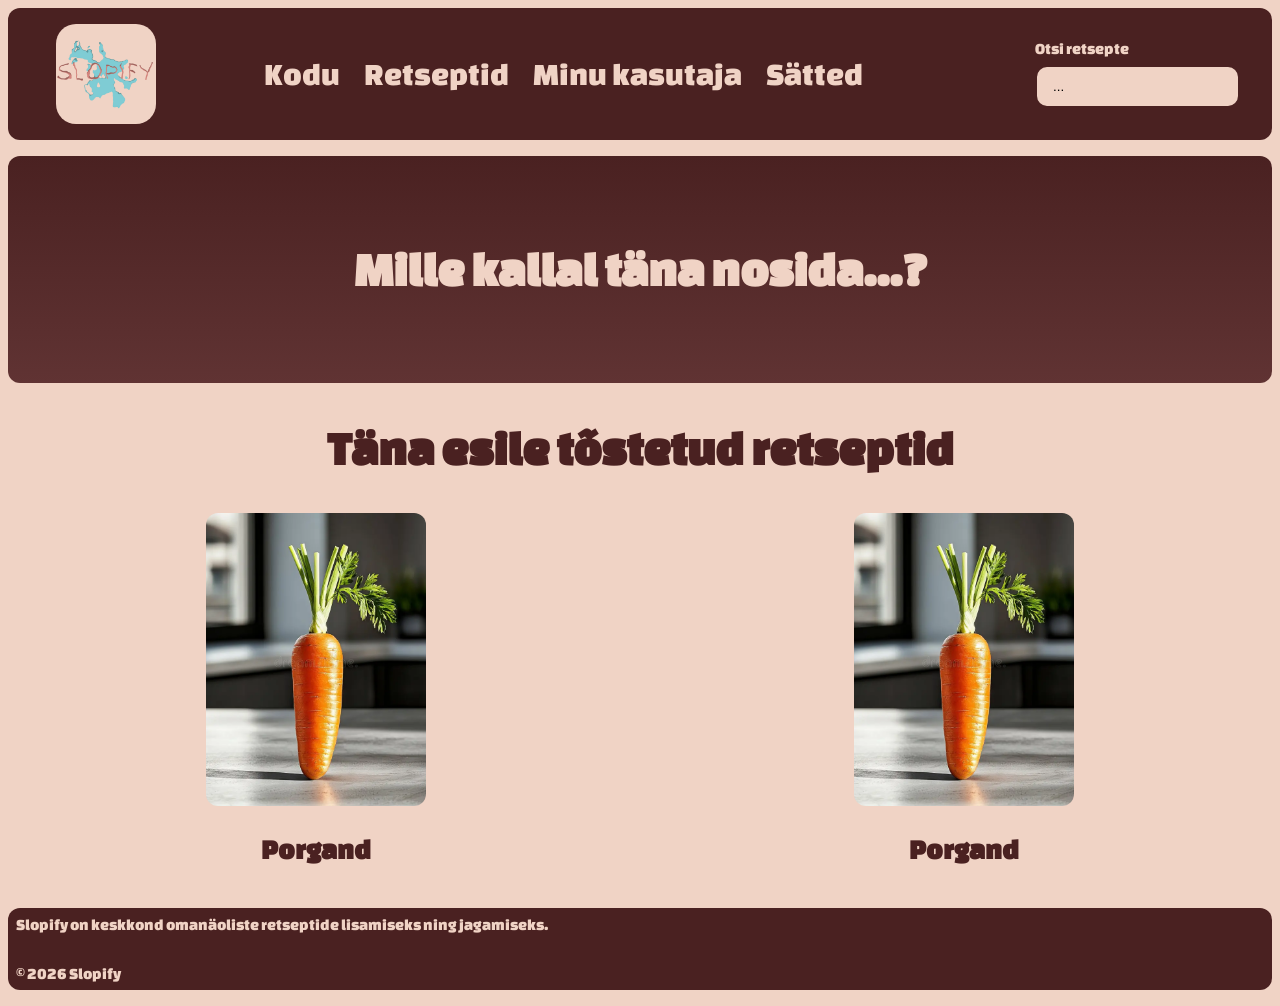
<file: index.html>
<!DOCTYPE html>
<html lang="et">
<head>
    <meta charset="UTF-8">
    <meta name="viewport" content="width=device-width, initial-scale=1.0">
    <title>Slopify</title>
    <link rel="preconnect" href="https://fonts.googleapis.com">
    <link rel="preconnect" href="https://fonts.gstatic.com" crossorigin>
    <link href="https://fonts.googleapis.com/css2?family=Changa+One:ital@0;1&display=swap" rel="stylesheet">
    <link rel="stylesheet" href="styles/style.css">
    <link rel="icon" type="image/x-icon" href="images/favicon.ico">
</head>
<body>
    <header>
        <nav>

            <img src="images/Slopify.png" alt="Slopify logo" class="logo">

            <ul>
                <li><a href="index.html">Kodu</a></li>
                <li><a href="recipespage.html">Retseptid</a></li>
                <li><a href="accountpage.html">Minu kasutaja</a></li>
                <li><a href="settingspage.html">Sätted</a></li>
            </ul>
            <form class="search">
                <label for="search">Otsi retsepte</label>
                <input id="search" name="search" type="text" placeholder="...">
            </form>
        </nav>
    </header>

    <main>
        <section class="hero">
            <h1>Mille kallal täna nosida...?</h1>
        </section>

        <section class="featured">
            <h2>Täna esile tõstetud retseptid</h2>

            <div class="featured-grid">
                <article class="featuredrecipe">
                    <a href="recipepage.html">
                        <img src="images/single-carrot-sitting-top-table-371437670.webp" alt="A single carrot standing upright on a table" width="200" height="300">
                        <h3>Porgand</h3>
                    </a>
                </article>
                <article class="featuredrecipe">
                    <a href="recipepage.html">
                        <img src="images/single-carrot-sitting-top-table-371437670.webp" alt="A single carrot standing upright on a table" width="200" height="300">
                        <h3>Porgand</h3>
                    </a>
                </article>
            </div>
        </section>

    </main>

    <footer>
        <p>Slopify on keskkond omanäoliste retseptide lisamiseks ning jagamiseks.</p>
        <p>© 2026 Slopify</p>
    </footer>
</body>
</html>
</file>
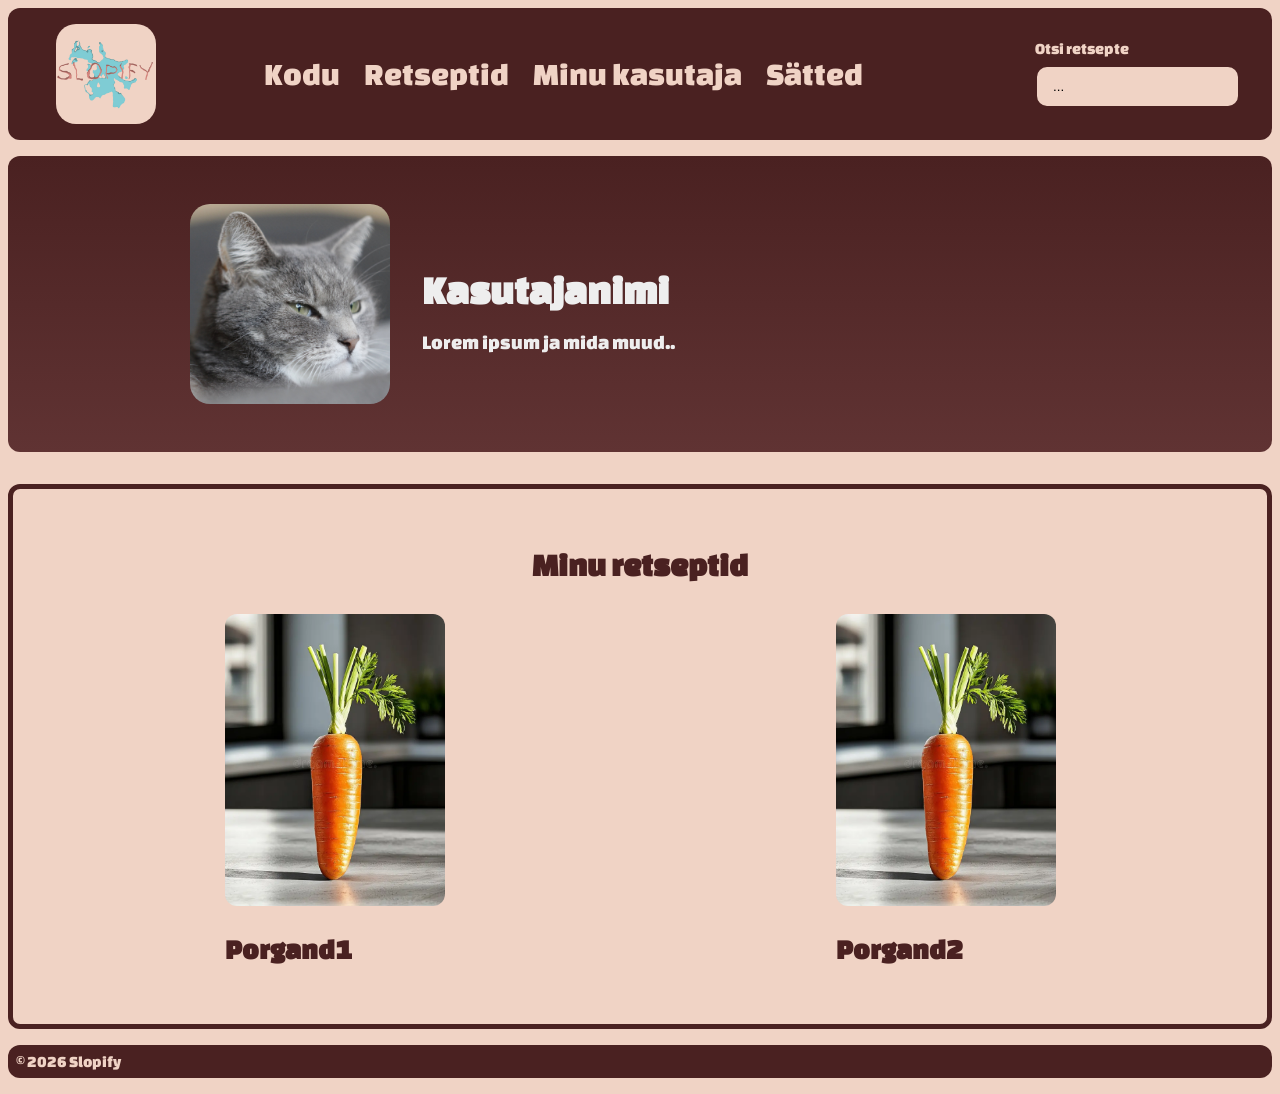
<file: accountpage.html>
<!DOCTYPE html>
<html lang="et">
<head>
    <meta charset="UTF-8">
    <meta name="viewport" content="width=device-width, initial-scale=1.0">
    <title>Minu kasutaja - Slopify</title>
    <link href="https://fonts.googleapis.com/css2?family=Changa+One:ital@0;1&display=swap" rel="stylesheet">
    <link rel="stylesheet" href="styles/style.css">
    <link rel="icon" type="image/x-icon" href="images/favicon.ico">
</head>
<body>

    <header>
        <nav>

            <img src="images/Slopify.png" alt="Slopify logo" class="logo">

            <ul>
                <li><a href="index.html">Kodu</a></li>
                <li><a href="recipespage.html">Retseptid</a></li>
                <li><a href="accountpage.html">Minu kasutaja</a></li>
                <li><a href="settingspage.html">Sätted</a></li>
            </ul>
            <form class="search">
                <label for="search">Otsi retsepte</label>
                <input id="search" name="search" type="text" placeholder="...">
            </form>
        </nav>
    </header>

<main>

    <section class="account">
        <div class="accountInfo">

            <img src="images/NurriPFPlow.jpg" alt="Profiilipilt" width="200">

            <div class="account-info">
                <h1>Kasutajanimi</h1>
                <p>Lorem ipsum ja mida muud..</p>
            </div>

        </div>
    </section>

    <section class="user-recipes">
        <h2>Minu retseptid</h2>

        <div class="featured-grid">
            <article class="featuredrecipe">
                <a href="recipepage.html">
                    <img src="images/single-carrot-sitting-top-table-371437670.webp" alt="">
                    <h3>Porgand1</h3>
                </a>
            </article>

            <article class="featuredrecipe">
                <a href="recipepage.html">
                    <img src="images/single-carrot-sitting-top-table-371437670.webp" alt="">
                    <h3>Porgand2</h3>
                </a>
            </article>
        </div>
    </section>

</main>

<footer>
    <p>© 2026 Slopify</p>
</footer>

</body>
</html>
</file>
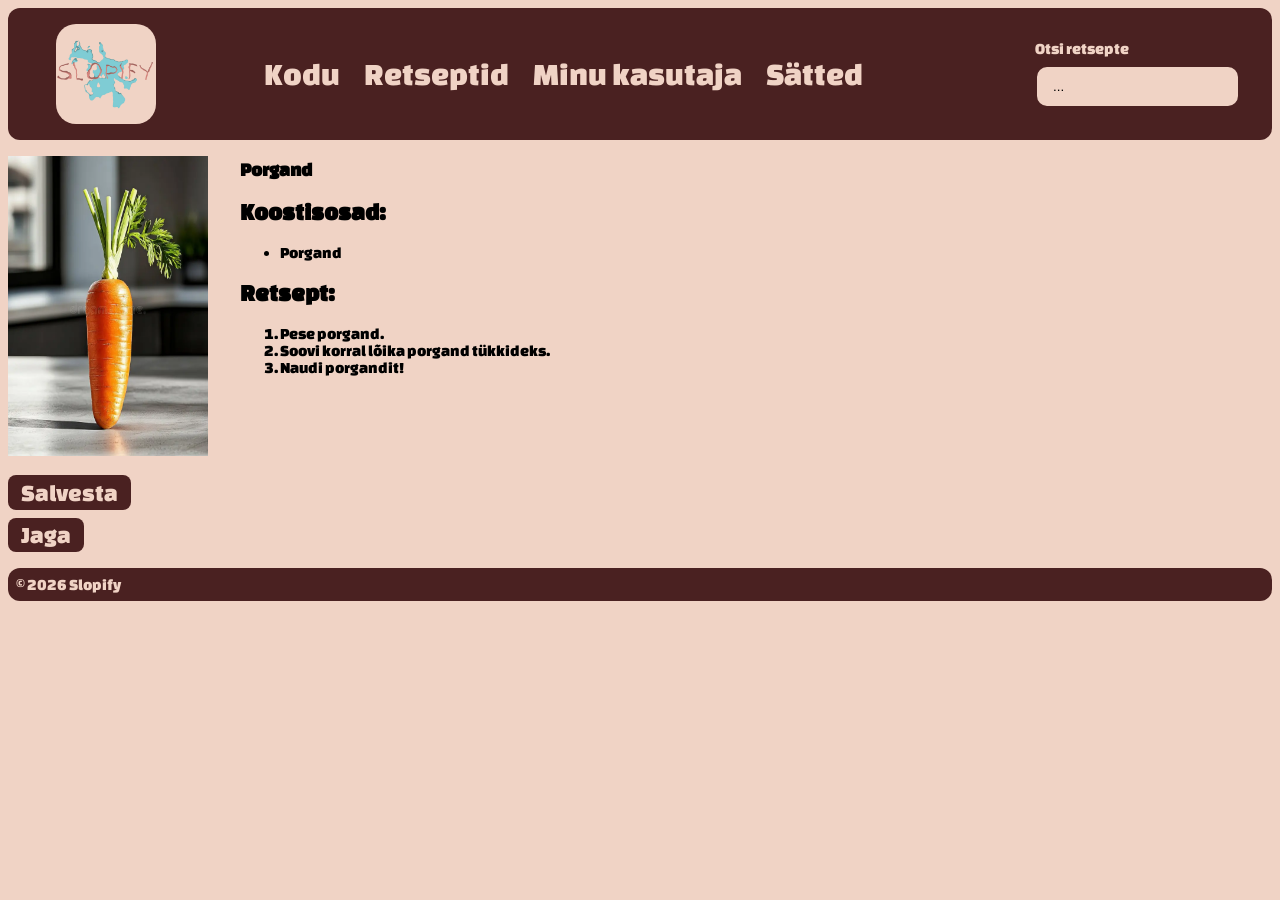
<file: recipepage.html>
<!DOCTYPE html>
<html lang="et">
<head>
    <meta charset="UTF-8">
    <meta name="viewport" content="width=device-width, initial-scale=1.0">
    <title>Porgand - Slopify</title>
    <link rel="preconnect" href="https://fonts.googleapis.com">
    <link rel="preconnect" href="https://fonts.gstatic.com" crossorigin>
    <link href="https://fonts.googleapis.com/css2?family=Changa+One:ital@0;1&display=swap" rel="stylesheet">
    <link rel="stylesheet" href="styles/style.css">
    <link rel="icon" type="image/x-icon" href="images/favicon.ico">
</head>
<body>
    <header>
        <nav>

            <img src="images/Slopify.png" alt="Slopify logo" class="logo">

            <ul>
                <li><a href="index.html">Kodu</a></li>
                <li><a href="recipespage.html">Retseptid</a></li>
                <li><a href="accountpage.html">Minu kasutaja</a></li>
                <li><a href="settingspage.html">Sätted</a></li>
            </ul>
            <form class="search">
                <label for="search">Otsi retsepte</label>
                <input id="search" name="search" type="text" placeholder="...">
            </form>
        </nav>
    </header>

    <main>
        <article class="recipe">

            <section class="recipe-left">
                <img src="images/single-carrot-sitting-top-table-371437670.webp" alt="A single carrot standing upright on a table" width="200" height="300">
                <div class="recipe-buttons">
                    <button>Salvesta</button>
                    <button>Jaga</button>
                </div>
            </section>

            <section class="recipe-right">
                <header>
                    <h1>Porgand</h1>
                </header>
            
                <section class="ingredients">
                    <h2>Koostisosad:</h2>
                    <ul>
                        <li>Porgand</li>
                    </ul>
                </section>

                <section class="steps">
                    <h2>Retsept:</h2>
                    <ol>
                        <li>Pese porgand.</li>
                        <li>Soovi korral lõika porgand tükkideks.</li>
                        <li>Naudi porgandit!</li>
                    </ol>
                </section>

            </section>
        </article>
    </main>

    <footer>
        <p>© 2026 Slopify</p>
    </footer>
</body>
</html>
</file>
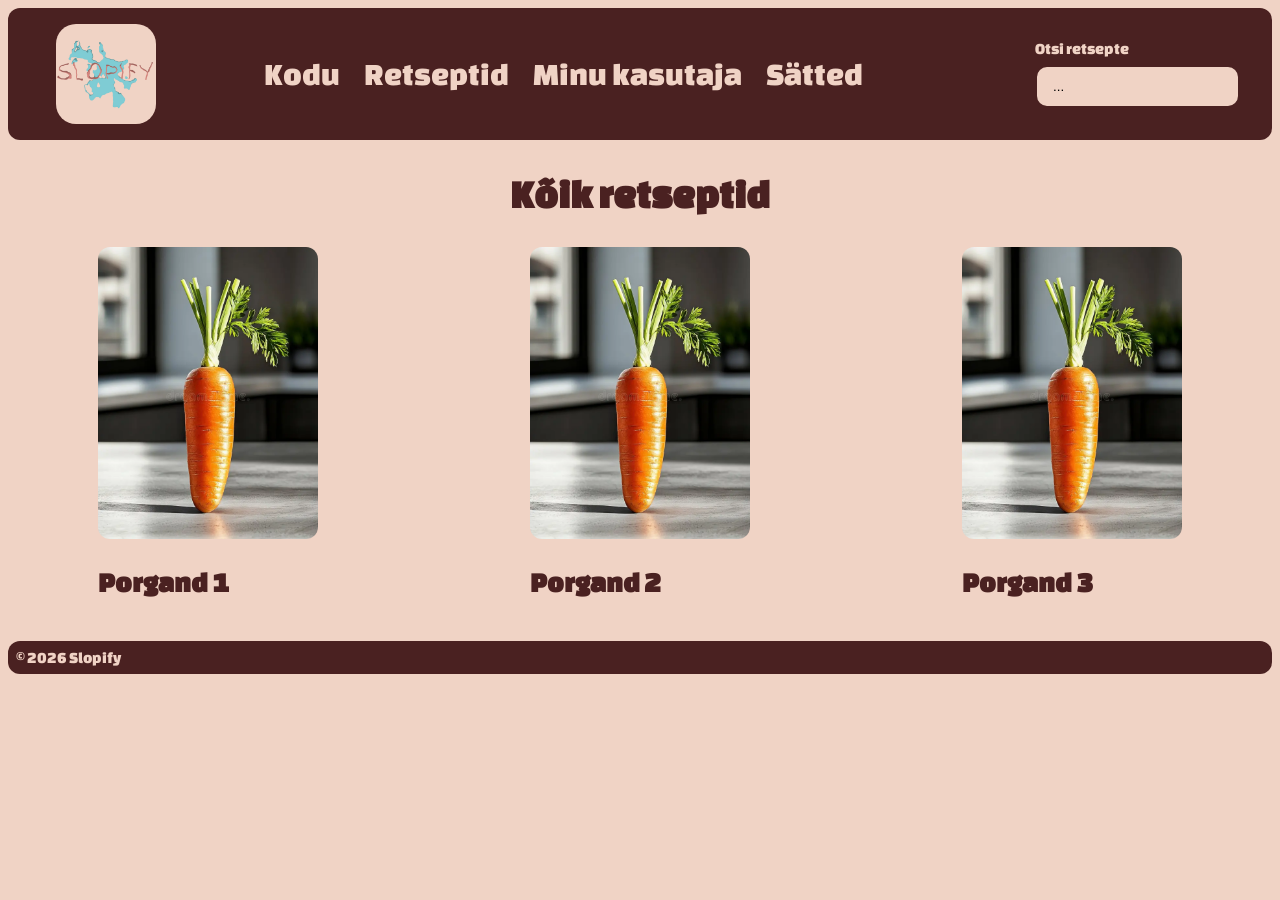
<file: recipespage.html>
<!DOCTYPE html>
<html lang="et">
<head>
    <meta charset="UTF-8">
    <meta name="viewport" content="width=device-width, initial-scale=1.0">
    <title>Retseptid - Slopify</title>
    <link href="https://fonts.googleapis.com/css2?family=Changa+One:ital@0;1&display=swap" rel="stylesheet">
    <link rel="stylesheet" href="styles/style.css">
    <link rel="icon" type="image/x-icon" href="images/favicon.ico">
</head>
<body>

    <header>
        <nav>

            <img src="images/Slopify.png" alt="Slopify logo" class="logo">

            <ul>
                <li><a href="index.html">Kodu</a></li>
                <li><a href="recipespage.html">Retseptid</a></li>
                <li><a href="accountpage.html">Minu kasutaja</a></li>
                <li><a href="settingspage.html">Sätted</a></li>
            </ul>
            <form class="search">
                <label for="search">Otsi retsepte</label>
                <input id="search" name="search" type="text" placeholder="...">
            </form>
        </nav>
    </header>

<main>

    <section class="recipes-page">
        <h1>Kõik retseptid</h1>

        <div class="featured-grid">

            <article class="featuredrecipe">
                <a href="recipepage.html">
                    <img src="images/single-carrot-sitting-top-table-371437670.webp" alt="">
                    <h3>Porgand 1</h3>
                </a>
            </article>

            <article class="featuredrecipe">
                <a href="recipepage.html">
                    <img src="images/single-carrot-sitting-top-table-371437670.webp" alt="">
                    <h3>Porgand 2</h3>
                </a>
            </article>

            <article class="featuredrecipe">
                <a href="recipepage.html">
                    <img src="images/single-carrot-sitting-top-table-371437670.webp" alt="">
                    <h3>Porgand 3</h3>
                </a>
            </article>

        </div>

    </section>

</main>

<footer>
    <p>© 2026 Slopify</p>
</footer>

</body>
</html>
</file>
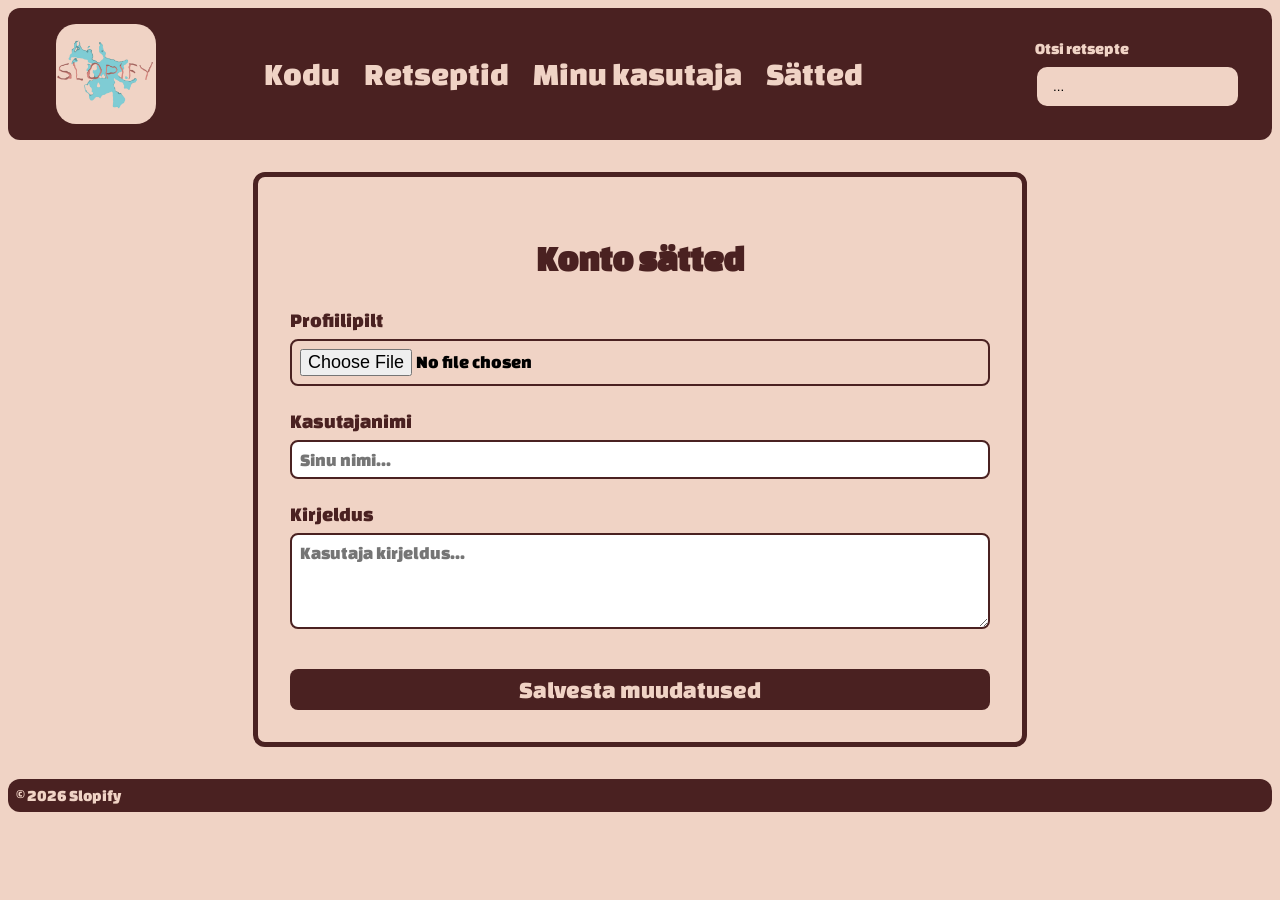
<file: settingspage.html>
<!DOCTYPE html>
<html lang="et">
<head>
    <meta charset="UTF-8">
    <meta name="viewport" content="width=device-width, initial-scale=1.0">
    <title>Sätted - Slopify</title>
    <link href="https://fonts.googleapis.com/css2?family=Changa+One:ital@0;1&display=swap" rel="stylesheet">
    <link rel="stylesheet" href="styles/style.css">
    <link rel="icon" type="image/x-icon" href="images/favicon.ico">
</head>
<body>

    <header>
        <nav>

            <img src="images/Slopify.png" alt="Slopify logo" class="logo">

            <ul>
                <li><a href="index.html">Kodu</a></li>
                <li><a href="recipespage.html">Retseptid</a></li>
                <li><a href="accountpage.html">Minu kasutaja</a></li>
                <li><a href="settingspage.html">Sätted</a></li>
            </ul>
            <form class="search">
                <label for="search">Otsi retsepte</label>
                <input id="search" name="search" type="text" placeholder="...">
            </form>
        </nav>
    </header>

<main>

    <section class="settings">
        <h1>Konto sätted</h1>

        <form class="settings-form">

            <div class="form-group">
                <label for="profile-pic">Profiilipilt</label>
                <input id="profile-pic" name="profile-pic" type="file" accept="image/*">
            </div>

            <div class="form-group">
                <label for="username">Kasutajanimi</label>
                <input id="username" name="username" type="text" placeholder="Sinu nimi..." required>
            </div>

            <div class="form-group">
                <label for="description">Kirjeldus</label>
                <textarea id="description" name="description" rows="4" placeholder="Kasutaja kirjeldus..."></textarea>
            </div>

            <button type="submit">Salvesta muudatused</button>

        </form>
    </section>

</main>

<footer>
    <p>© 2026 Slopify</p>
</footer>

</body>
</html>
</file>
<file: styles/style.css>
html {
  font-size: 16px;
}

nav {
  background: #4A2121;
  padding: 1rem 2rem;
  display: flex;
  align-items: center;
  justify-content: space-between;
  border-radius: 12px;
}
nav .logo {
  height: 100px;
  -o-object-fit: contain;
     object-fit: contain;
  background: #F0D3C5;
  border-radius: 20px;
  margin-left: 1rem;
}
nav label {
  color: #F0D3C5;
}
nav ul {
  display: flex;
  justify-content: center;
  align-items: center;
  flex-direction: row;
  list-style: none;
  margin: 0;
  padding: 0;
  gap: 1.5rem;
  font-size: 32px;
}
nav a {
  color: #F0D3C5;
  text-decoration: none;
}
nav a:hover {
  opacity: 0.8;
}
nav form {
  margin-left: 4rem;
}

.search {
  display: flex;
  flex-direction: column;
  gap: 0.5rem;
}
.search input {
  padding: 0.75rem 1rem;
  border: 2px solid #4A2121;
  border-radius: 12px;
  background-color: #F0D3C5;
}
.search input::-moz-placeholder {
  color: #000000;
}
.search input::placeholder {
  color: #000000;
}
.search input:focus {
  outline: none;
  border-color: #4A2121;
  box-shadow: 0 0 10px #4A2121;
}

body {
  font-family: "Changa One", sans-serif;
  background-color: #F0D3C5;
}

.hero {
  background: linear-gradient(#4A2121, #603333);
  padding: 3rem 1rem;
  text-align: center;
  color: #F0D3C5;
  font-size: 32px;
  border-radius: 12px;
  margin-top: 1rem;
}

.featured {
  color: #4A2121;
  font-size: 32px;
  text-align: center;
  margin-top: 40px;
}

.featured-grid {
  display: flex;
  justify-content: center;
  gap: 4rem;
  flex-direction: row;
  font-size: 24px;
}
.featured-grid a {
  color: #4A2121;
  text-decoration: none;
}
.featured-grid a:hover {
  opacity: 0.8;
}

footer {
  background-color: #4A2121;
  color: #F0D3C5;
  border-radius: 12px;
}
footer p {
  padding: 0.5rem;
  font-size: 16px;
}

.recipe {
  display: flex;
  gap: 2rem;
  align-items: flex-start;
}
.recipe img {
  margin-top: 1rem;
  margin-bottom: 1rem;
}

.recipe-buttons {
  display: flex;
  flex-direction: column;
  gap: 0.5rem;
  align-items: flex-start;
}
.recipe-buttons button {
  font-family: "Changa One", sans-serif;
  font-size: 24px;
  color: #F0D3C5;
  background-color: #4A2121;
  padding: 0.3rem 0.8rem;
  border-radius: 8px;
  border: none;
  cursor: pointer;
}
.recipe-buttons button:active {
  transform: scale(0.9);
}
.recipe-buttons button:hover {
  opacity: 0.8;
}

@media (max-width: 768px) {
  .featured-grid {
    flex-direction: column;
    align-items: center;
    gap: 2rem;
  }
  nav {
    flex-direction: column;
    gap: 1rem;
  }
  nav ul {
    flex-direction: column;
    gap: 0.8rem;
    font-size: 24px;
  }
  nav form {
    margin-left: 0;
  }
  .recipe {
    flex-direction: column;
    align-items: center;
  }
  .recipe-buttons {
    align-items: center;
  }
}
.account {
  background: linear-gradient(#4A2121, #603333);
  color: #EEEEEE;
  padding: 3rem 2rem;
  border-radius: 12px;
  margin-top: 1rem;
}

.accountInfo {
  display: flex;
  align-items: center;
  gap: 2rem;
  max-width: 900px;
  margin: 0 auto;
}
.accountInfo img {
  border-radius: 20px;
}

.account-info {
  text-align: left;
}
.account-info h1 {
  font-size: 40px;
  margin-bottom: 0.5rem;
}
.account-info p {
  font-size: 20px;
  max-width: 500px;
}

.user-recipes {
  margin-top: 2rem;
  padding: 2rem;
  border: 5px solid #4A2121;
  border-radius: 12px;
}
.user-recipes h2 {
  color: #4A2121;
  font-size: 32px;
  text-align: center;
  margin-bottom: 2rem;
}

@media (max-width: 768px) {
  .accountInfo {
    flex-direction: column;
    text-align: center;
  }
  .account-info {
    text-align: center;
  }
}
.settings {
  max-width: 700px;
  margin: 2rem auto;
  padding: 2rem;
  border: 5px solid #4A2121;
  border-radius: 12px;
  background: transparent;
}
.settings h1 {
  text-align: center;
  color: #4A2121;
  font-size: 36px;
  margin-bottom: 2rem;
}

.settings-form {
  display: flex;
  flex-direction: column;
  gap: 1.5rem;
}

.form-group {
  display: flex;
  flex-direction: column;
  gap: 0.5rem;
}
.form-group label {
  font-size: 20px;
  color: #4A2121;
}
.form-group input, .form-group textarea {
  font-family: "Changa One", sans-serif;
  padding: 0.5rem;
  border-radius: 8px;
  border: 2px solid #4A2121;
  font-size: 18px;
}

.settings-form button {
  font-family: "Changa One", sans-serif;
  font-size: 24px;
  color: #F0D3C5;
  background-color: #4A2121;
  padding: 0.5rem 1rem;
  border-radius: 8px;
  border: none;
  cursor: pointer;
  margin-top: 1rem;
}
.settings-form button:hover {
  opacity: 0.8;
}
.settings-form button:active {
  transform: scale(0.95);
}

.recipes-page {
  margin-top: 2rem;
}
.recipes-page h1 {
  text-align: center;
  font-size: 40px;
  color: #4A2121;
  margin-bottom: 2rem;
}

.featuredrecipe {
  width: 100%;
  max-width: 220px;
}

.featuredrecipe img {
  width: 100%;
  height: auto;
  -o-object-fit: cover;
     object-fit: cover;
  border-radius: 12px;
  display: block;
}

.featured-grid {
  display: grid;
  grid-template-columns: repeat(auto-fit, minmax(250px, 1fr));
  gap: 2rem;
  justify-items: center;
}/*# sourceMappingURL=style.css.map */
</file>
